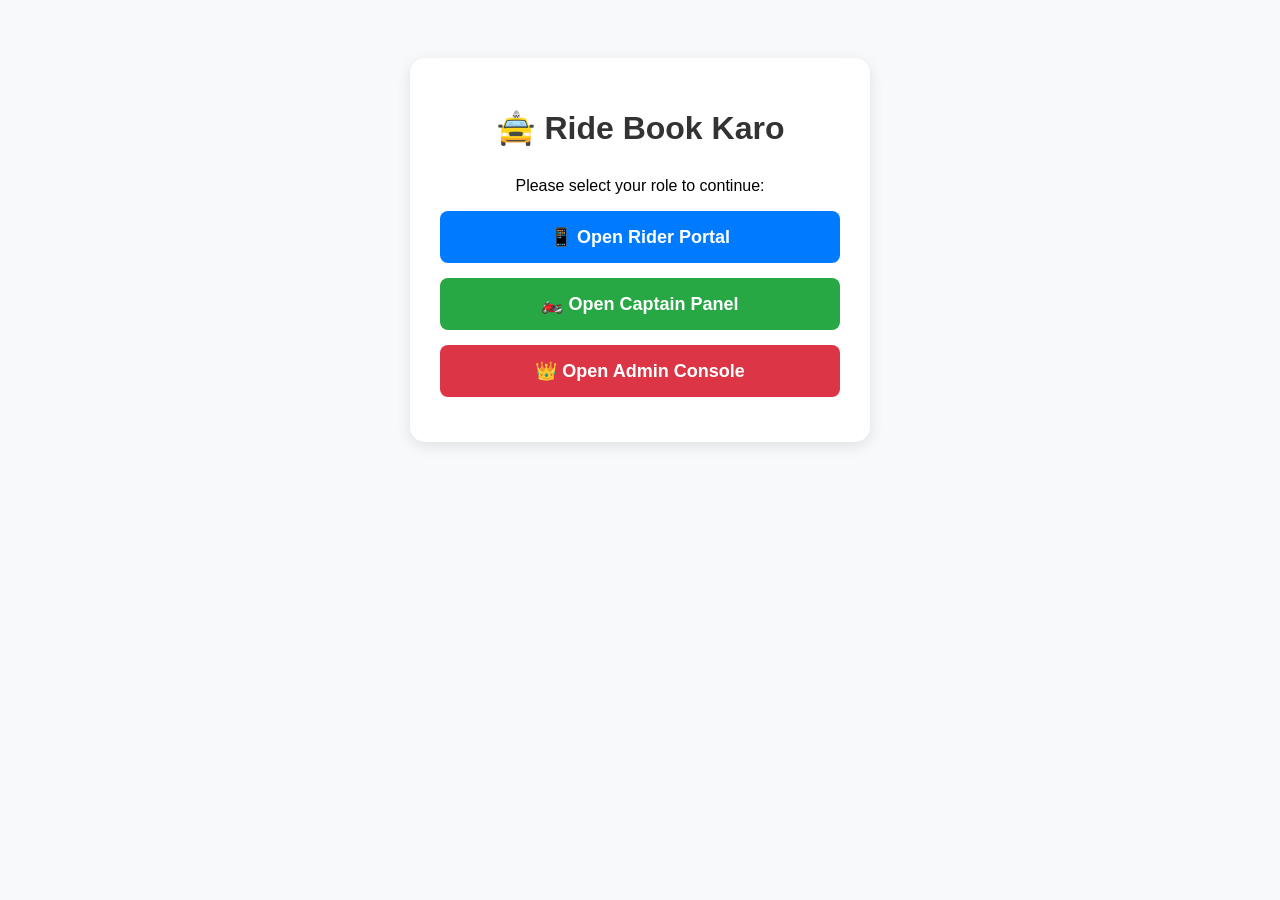
<file: index.html>
<!DOCTYPE html>
<html lang="en">
<head>
    <meta charset="UTF-8">
    <meta name="viewport" content="width=device-width, initial-scale=1.0">
    <title>Ride Book Karo - Welcome</title>
    <style>
        body { font-family: Arial, sans-serif; text-align: center; background: #f8f9fa; padding: 50px 20px; }
        .welcome-box { max-width: 400px; margin: 0 auto; background: white; padding: 30px; border-radius: 15px; box-shadow: 0 4px 15px rgba(0,0,0,0.1); }
        h1 { color: #333; margin-bottom: 30px; }
        .btn { display: block; padding: 15px; margin: 15px 0; border-radius: 8px; text-decoration: none; font-weight: bold; font-size: 18px; color: white; transition: 0.2s; }
        .btn-rider { background: #007bff; }
        .btn-captain { background: #28a745; }
        .btn-admin { background: #dc3545; }
        .btn:hover { opacity: 0.9; transform: translateY(-2px); }
    </style>
</head>
<body>

    <div class="welcome-box">
        <h1>🚖 Ride Book Karo</h1>
        <p>Please select your role to continue:</p>
        
        <a href="rider.html" class="btn btn-rider">📱 Open Rider Portal</a>
        <a href="captain.html" class="btn btn-captain">🏍️ Open Captain Panel</a>
        <a href="admin.html" class="btn btn-admin">👑 Open Admin Console</a>
    </div>

</body>
</html
</file>
